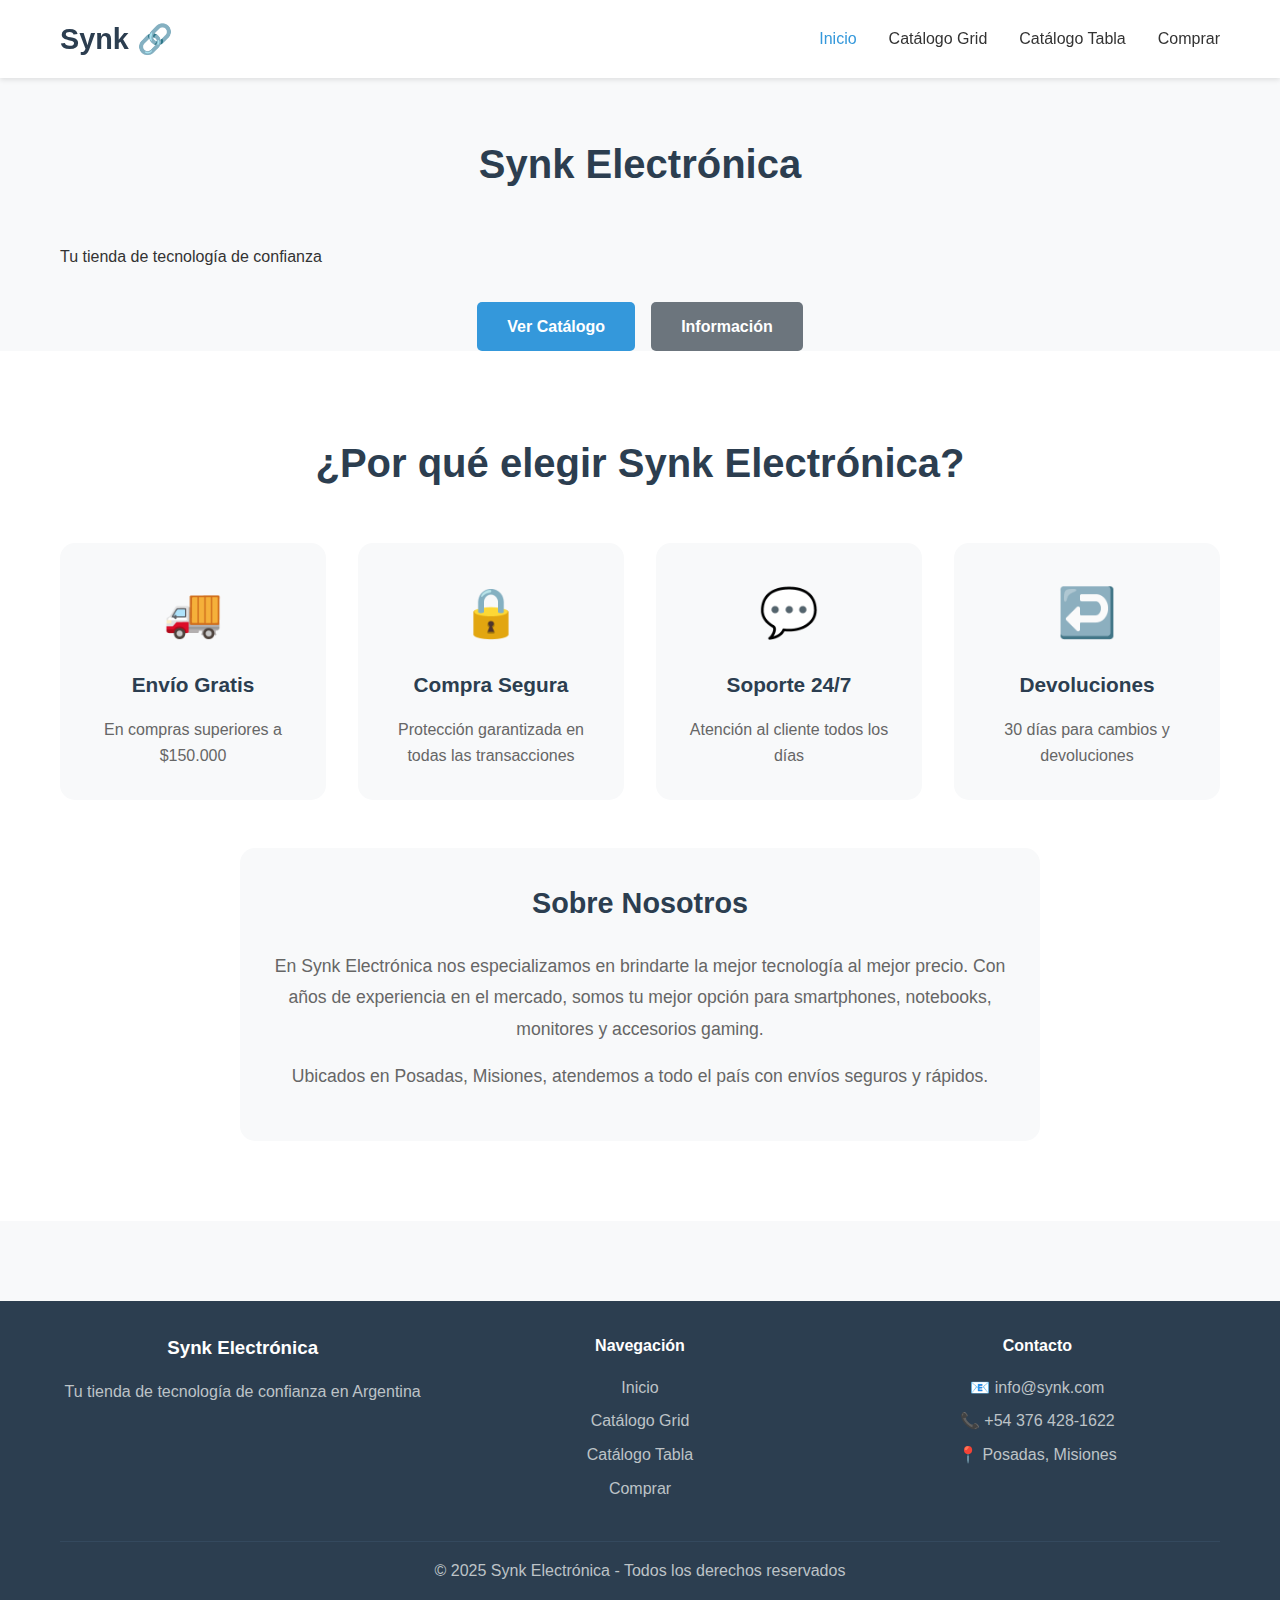
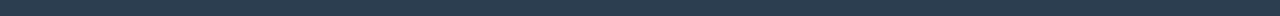
<file: Trabajo Practico 01/synk-tp1/index.html>
<!DOCTYPE html>
<html lang="es">
<head>
    <meta charset="UTF-8">
    <meta name="viewport" content="width=device-width, initial-scale=1.0">
    <title>Synk Electrónica - Inicio</title>
    <link rel="stylesheet" href="style.css">
</head>
<body>
    <!-- Header -->
    <header>
        <div class="container">
            <div class="header-content">
                <a href="index.html" class="logo">Synk 🔗</a>
                <nav>
                    <a href="index.html" class="nav-link active">Inicio</a>
                    <a href="listado_box.html" class="nav-link">Catálogo Grid</a>
                    <a href="listado_tabla.html" class="nav-link">Catálogo Tabla</a>
                    <a href="comprar.html" class="nav-link">Comprar</a>
                </nav>
            </div>
        </div>
    </header>

    <!-- Main Content -->
    <main>
        <!-- Hero Section -->
        <section class="hero">
            <div class="container">
                <div class="hero-content">
                    <h1>Synk Electrónica</h1>
                    <p class="hero-subtitle">Tu tienda de tecnología de confianza</p>
                    <div class="hero-buttons">
                        <a href="listado_box.html" class="btn btn-primary">Ver Catálogo</a>
                        <a href="#informacion" class="btn btn-secondary">Información</a>
                    </div>
                </div>
            </div>
        </section>

        <!-- Información Section -->
        <section id="informacion" class="info">
            <div class="container">
                <h2>¿Por qué elegir Synk Electrónica?</h2>
                
                <div class="info-grid">
                    <div class="info-card">
                        <div class="info-icon">🚚</div>
                        <h3>Envío Gratis</h3>
                        <p>En compras superiores a $150.000</p>
                    </div>
                    <div class="info-card">
                        <div class="info-icon">🔒</div>
                        <h3>Compra Segura</h3>
                        <p>Protección garantizada en todas las transacciones</p>
                    </div>
                    <div class="info-card">
                        <div class="info-icon">💬</div>
                        <h3>Soporte 24/7</h3>
                        <p>Atención al cliente todos los días</p>
                    </div>
                    <div class="info-card">
                        <div class="info-icon">↩️</div>
                        <h3>Devoluciones</h3>
                        <p>30 días para cambios y devoluciones</p>
                    </div>
                </div>

                <div class="info-text">
                    <h3>Sobre Nosotros</h3>
                    <p>En Synk Electrónica nos especializamos en brindarte la mejor tecnología al mejor precio. Con años de experiencia en el mercado, somos tu mejor opción para smartphones, notebooks, monitores y accesorios gaming.</p>
                    <p>Ubicados en Posadas, Misiones, atendemos a todo el país con envíos seguros y rápidos.</p>
                </div>
            </div>
        </section>
    </main>

    <!-- Footer -->
    <footer>
        <div class="container">
            <div class="footer-content">
                <div class="footer-section">
                    <h3>Synk Electrónica</h3>
                    <p>Tu tienda de tecnología de confianza en Argentina</p>
                </div>
                <div class="footer-section">
                    <h4>Navegación</h4>
                    <a href="index.html">Inicio</a>
                    <a href="listado_box.html">Catálogo Grid</a>
                    <a href="listado_tabla.html">Catálogo Tabla</a>
                    <a href="comprar.html">Comprar</a>
                </div>
                <div class="footer-section">
                    <h4>Contacto</h4>
                    <p>📧 info@synk.com</p>
                    <p>📞 +54 376 428-1622</p>
                    <p>📍 Posadas, Misiones</p>
                </div>
            </div>
            <div class="footer-bottom">
                <p>&copy; 2025 Synk Electrónica - Todos los derechos reservados</p>
            </div>
        </div>
    </footer>
</body>
</html>
</file>
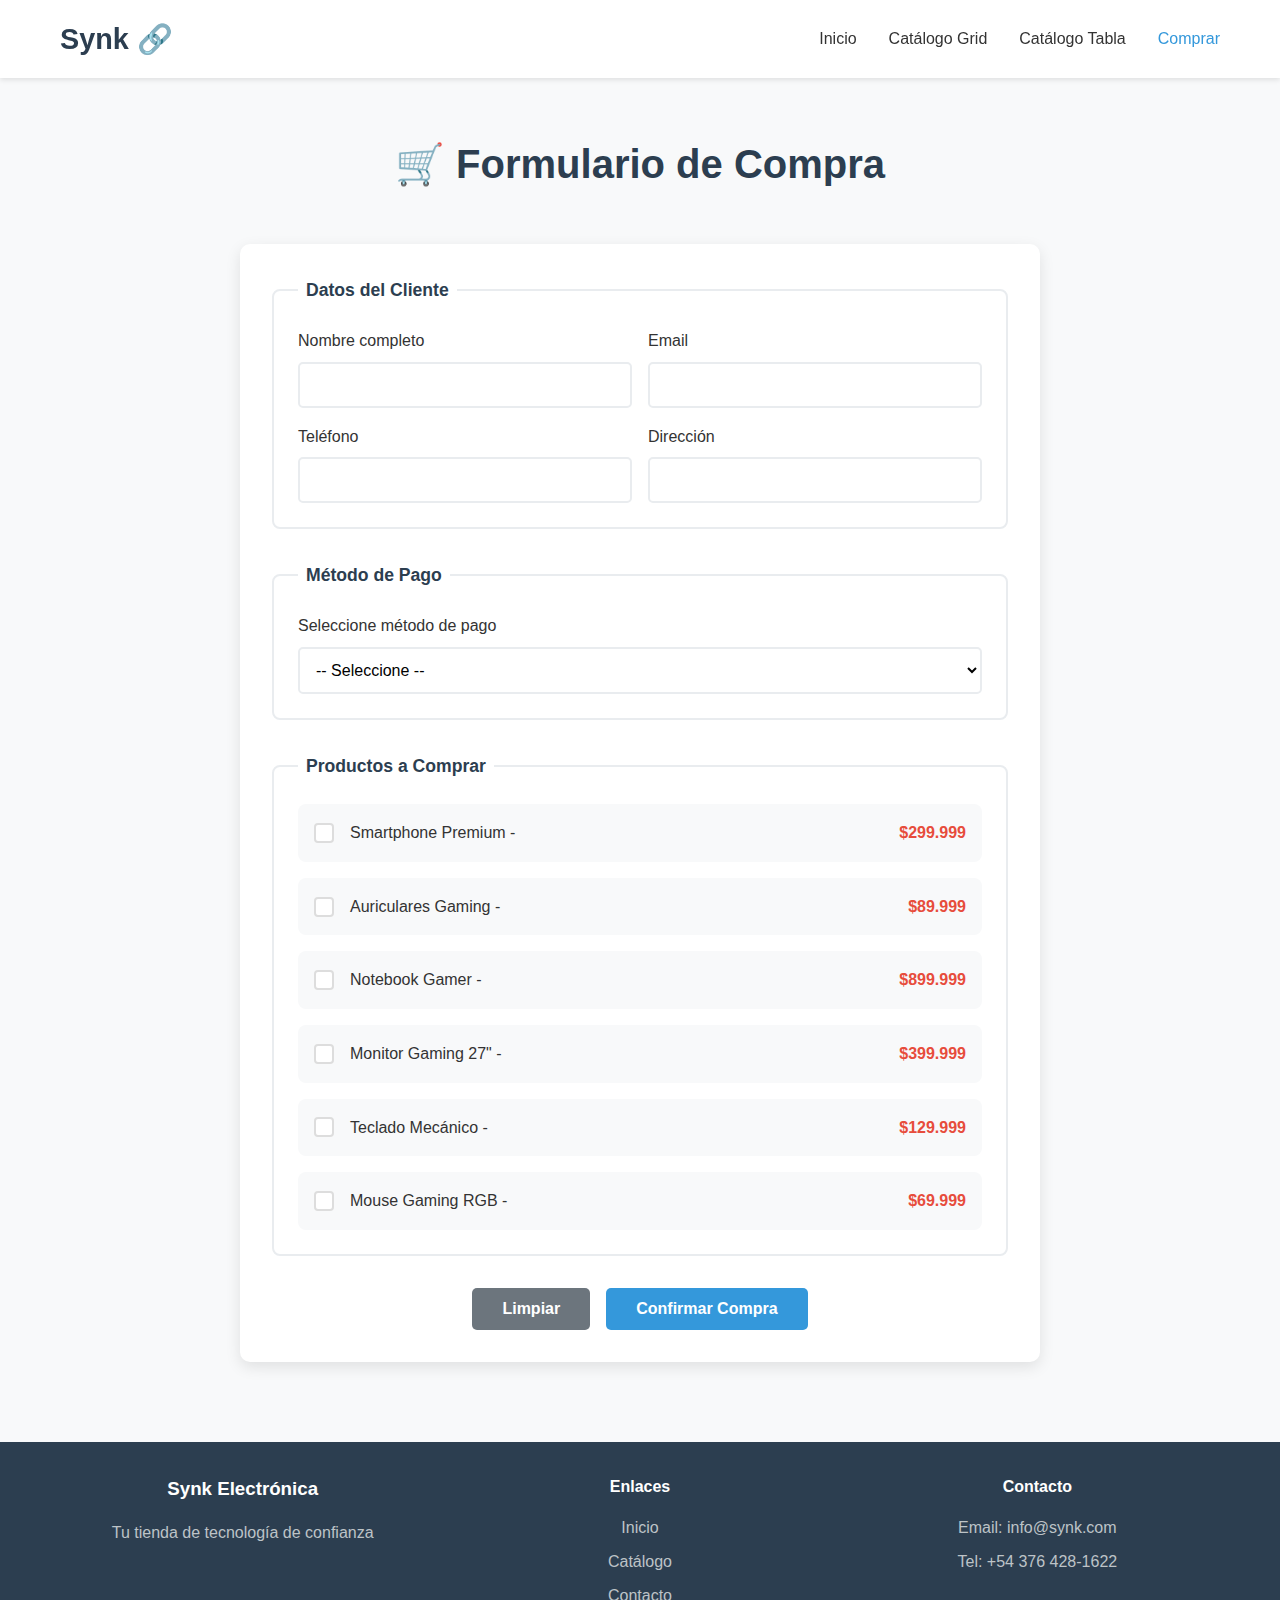
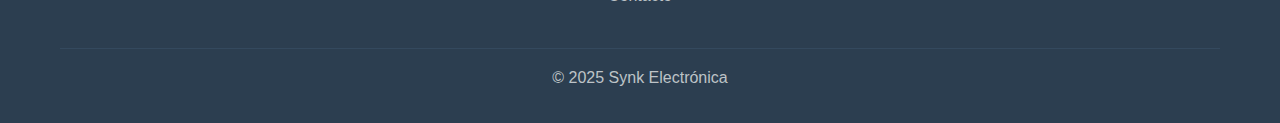
<file: Trabajo Practico 01/synk-tp1/comprar.html>
<!DOCTYPE html>
<html lang="es">
<head>
    <meta charset="UTF-8">
    <meta name="viewport" content="width=device-width, initial-scale=1.0">
    <title>Comprar - Synk Electrónica</title>
    <link rel="stylesheet" href="style.css">
</head>
<body>
    
    <!-- Header -->
    <header>
        <div class="container">
            <div class="header-content">
                <a href="index.html" class="logo">Synk 🔗</a>
                <nav>
                    <a href="index.html" class="nav-link">Inicio</a>
                    <a href="listado_box.html" class="nav-link">Catálogo Grid</a>
                    <a href="listado_tabla.html" class="nav-link">Catálogo Tabla</a>
                    <a href="#" class="nav-link active">Comprar</a>
                </nav>
            </div>
        </div>
    </header>

    <!-- Formulario de compra -->
    <main>
        <div class="container">
            <h1>🛒 Formulario de Compra</h1>
            
            <div class="form-container">
                <form action="#mensaje" method="get" class="compra-form">

                    <!-- Datos del cliente -->
                    <fieldset>
                        <legend>Datos del Cliente</legend>
                        <div class="grid-2">
                            <div class="input-group">
                                <label for="nombre">Nombre completo</label>
                                <input type="text" id="nombre" name="nombre" required>
                            </div>
                            <div class="input-group">
                                <label for="email">Email</label>
                                <input type="email" id="email" name="email" required>
                            </div>
                            <div class="input-group">
                                <label for="telefono">Teléfono</label>
                                <input type="tel" id="telefono" name="telefono" required>
                            </div>
                            <div class="input-group">
                                <label for="direccion">Dirección</label>
                                <input type="text" id="direccion" name="direccion" required>
                            </div>
                        </div>
                    </fieldset>

                    <!-- Método de pago -->
                    <fieldset>
                        <legend>Método de Pago</legend>
                        <div class="input-group">
                            <label for="pago">Seleccione método de pago</label>
                            <select id="pago" name="pago" required>
                                <option value="">-- Seleccione --</option>
                                <option value="tarjeta">Tarjeta de crédito/débito</option>
                                <option value="transferencia">Transferencia bancaria</option>
                                <option value="efectivo">Efectivo en pickup point</option>
                            </select>
                        </div>
                    </fieldset>

                    <!-- Productos -->
                    <fieldset>
                        <legend>Productos a Comprar</legend>
                        <div class="productos-list">
                            <label class="checkbox-label">
                                <input type="checkbox" name="productos[]" value="smartphone">
                                <span class="checkmark"></span>
                                Smartphone Premium - <span class="precio-item">$299.999</span>
                            </label>
                            <label class="checkbox-label">
                                <input type="checkbox" name="productos[]" value="auriculares">
                                <span class="checkmark"></span>
                                Auriculares Gaming - <span class="precio-item">$89.999</span>
                            </label>
                            <label class="checkbox-label">
                                <input type="checkbox" name="productos[]" value="notebook">
                                <span class="checkmark"></span>
                                Notebook Gamer - <span class="precio-item">$899.999</span>
                            </label>
                            <label class="checkbox-label">
                                <input type="checkbox" name="productos[]" value="monitor">
                                <span class="checkmark"></span>
                                Monitor Gaming 27" - <span class="precio-item">$399.999</span>
                            </label>
                            <label class="checkbox-label">
                                <input type="checkbox" name="productos[]" value="teclado">
                                <span class="checkmark"></span>
                                Teclado Mecánico - <span class="precio-item">$129.999</span>
                            </label>
                            <label class="checkbox-label">
                                <input type="checkbox" name="productos[]" value="mouse">
                                <span class="checkmark"></span>
                                Mouse Gaming RGB - <span class="precio-item">$69.999</span>
                            </label>
                        </div>
                    </fieldset>

                    <!-- Botones -->
                    <div class="form-actions">
                        <button type="reset" class="btn btn-secondary">Limpiar</button>
                        <button type="submit" class="btn btn-primary">Confirmar Compra</button>
                    </div>

                </form>
            </div>
        </div>
    </main>

    <!-- Modal de confirmación -->
    <div id="mensaje" class="modal">
        <div class="modal-content">
            <h2>✅ ¡Compra Confirmada!</h2>
            <p>Tu pedido está siendo procesado. Te enviaremos la confirmación por email.</p>
            <a href="#" class="btn btn-primary">Cerrar</a>
        </div>
    </div>

    <!-- Footer -->
    <footer>
        <div class="container">
            <div class="footer-content">
                <div class="footer-section">
                    <h3>Synk Electrónica</h3>
                    <p>Tu tienda de tecnología de confianza</p>
                </div>
                <div class="footer-section">
                    <h4>Enlaces</h4>
                    <a href="index.html">Inicio</a>
                    <a href="listado_box.html">Catálogo</a>
                    <a href="#">Contacto</a>
                </div>
                <div class="footer-section">
                    <h4>Contacto</h4>
                    <p>Email: info@synk.com</p>
                    <p>Tel: +54 376 428-1622</p>
                </div>
            </div>
            <div class="footer-bottom">
                <p>&copy; 2025 Synk Electrónica</p>
            </div>
        </div>
    </footer>

</body>
</html>
</file>
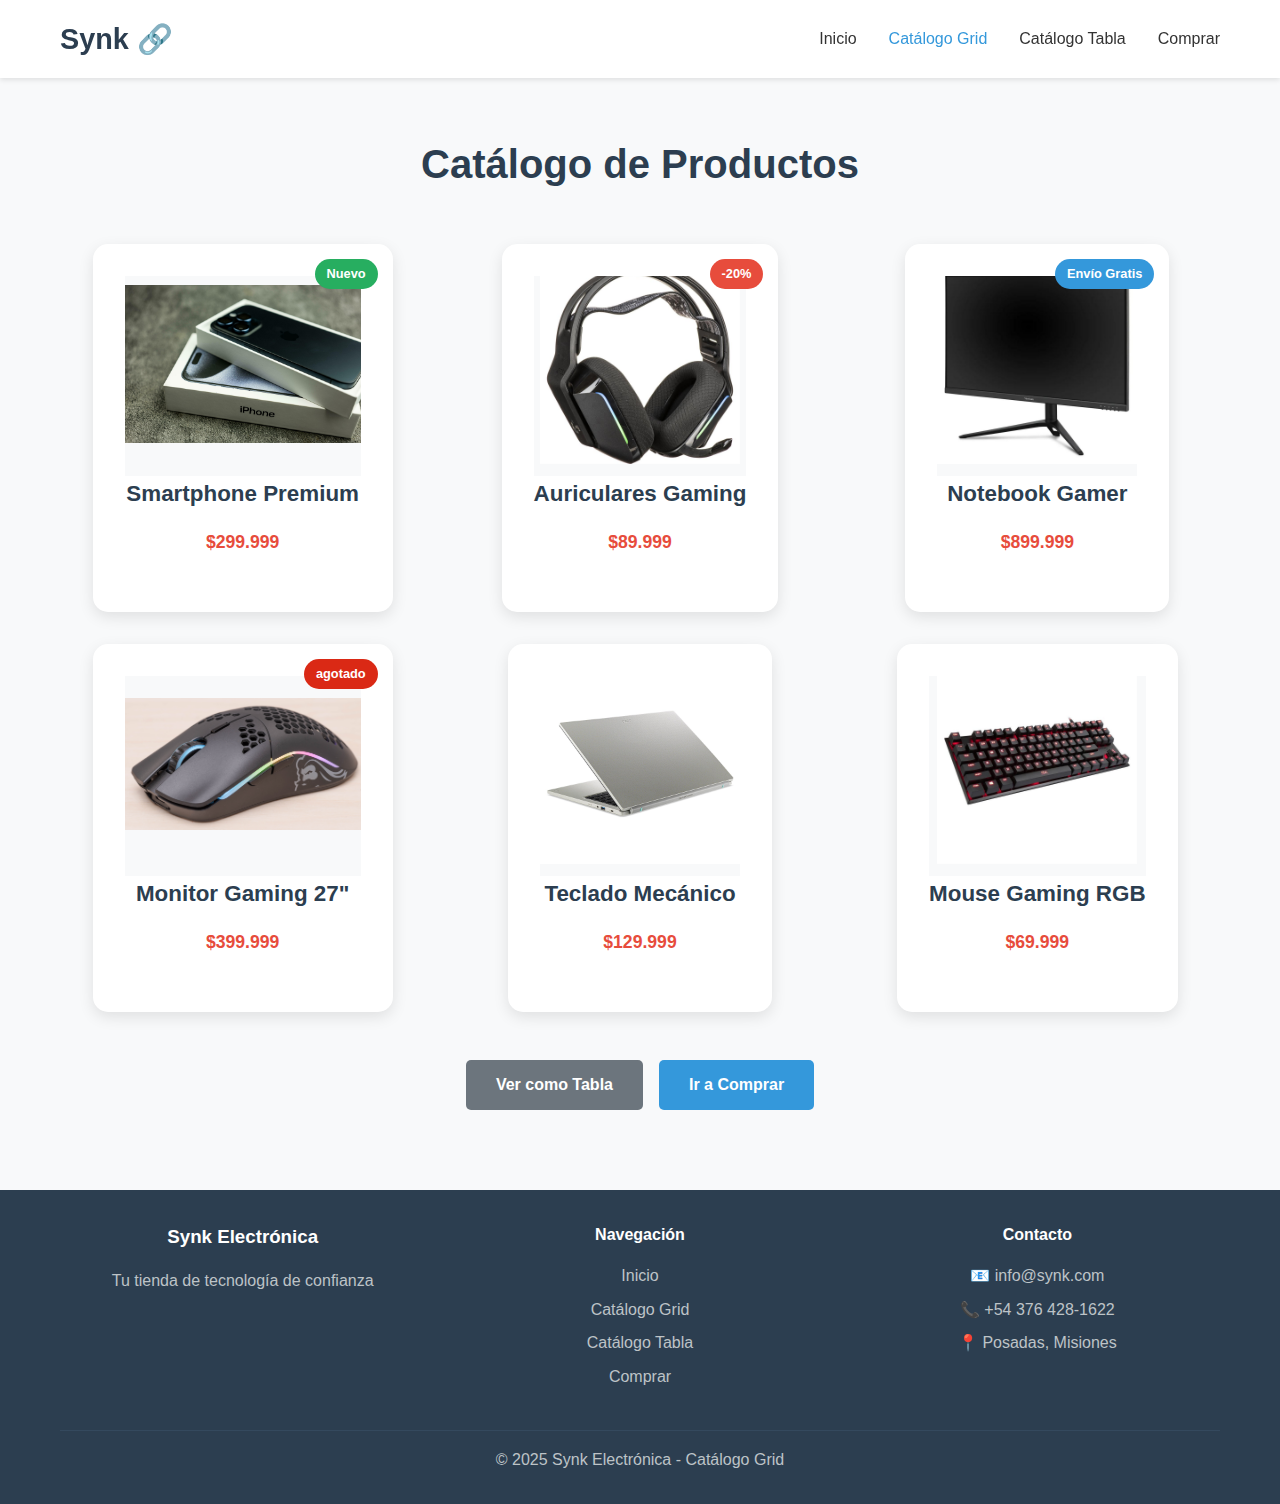
<file: Trabajo Practico 01/synk-tp1/listado_box.html>
<!DOCTYPE html>
<html lang="es">
<head>
    <meta charset="UTF-8">
    <meta name="viewport" content="width=device-width, initial-scale=1.0">
    <title>Catálogo Grid - Synk Electrónica</title>
    <link rel="stylesheet" href="style.css">
    <style>
        .producto-img-container {
            width: 100%;
            height: 200px;
            overflow: hidden;
            display: flex;
            align-items: center;
            justify-content: center;
            background-color: #f8f9fa;
        }
        
        .producto-img {
            width: 100%;
            height: 100%;
            object-fit: contain;
        }
        
        .producto-card {
            max-width: 300px;
            margin: 0 auto;
        }
    </style>
</head>
<body>
    
    <header>
        <div class="container">
            <div class="header-content">
                <a href="index.html" class="logo">Synk 🔗</a>
                <nav>
                    <a href="index.html" class="nav-link">Inicio</a>
                    <a href="listado_box.html" class="nav-link active">Catálogo Grid</a>
                    <a href="listado_tabla.html" class="nav-link">Catálogo Tabla</a>
                    <a href="comprar.html" class="nav-link">Comprar</a>
                </nav>
            </div>
        </div>
    </header>

    <main>
        <div class="container">
            <h1>Catálogo de Productos</h1>

            <div class="productos-grid">
                
                <div class="producto-card">
                    <div class="etiqueta nuevo">Nuevo</div>
                    <div class="producto-img-container">
                        <img src="img/celular_caja.jpg" alt="Smartphone Premium" class="producto-img">
                    </div>
                    <h2>Smartphone Premium</h2>
                    <p class="precio">$299.999</p>
                </div>

                <div class="producto-card">
                    <div class="etiqueta oferta">-20%</div>
                    <div class="producto-img-container">
                        <img src="img/AuricularesL2.jpg" alt="Auriculares Gaming" class="producto-img">
                    </div>
                    <h2>Auriculares Gaming</h2>
                    <p class="precio">$89.999</p> 
                </div>

                <div class="producto-card">
                    <div class="etiqueta envio">Envío Gratis</div>
                    <div class="producto-img-container">
                        <img src="img/MonitorV4.jpeg" alt="Monitor Gaming" class="producto-img">
                    </div>
                    <h2>Notebook Gamer</h2>
                    <p class="precio">$899.999</p>
                </div>

                <div class="producto-card">
                    <div class="etiqueta agotado">agotado</div>
                    <div class="producto-img-container">
                        <img src="img/MouseG3.jpg" alt="Mouse Gaming" class="producto-img">
                    </div>
                    <h2>Monitor Gaming 27"</h2>
                    <p class="precio">$399.999</p>
                </div>

                <div class="producto-card">
                    <div class="producto-img-container">
                        <img src="img/NotebookA2.jpg" alt="Notebook Gamer" class="producto-img">
                    </div>
                    <h2>Teclado Mecánico</h2>
                    <p class="precio">$129.999</p>
                </div>

                <div class="producto-card">
                    <div class="producto-img-container">
                        <img src="img/TecladoH2.jpg" alt="Teclado Mecánico" class="producto-img">
                    </div>
                    <h2>Mouse Gaming RGB</h2>
                    <p class="precio">$69.999</p>
                </div>

            </div>
            
            <div class="catalogo-nav">
                <a href="listado_tabla.html" class="btn btn-secondary">Ver como Tabla</a>
                <a href="comprar.html" class="btn btn-primary">Ir a Comprar</a>
            </div>
        </div>
    </main>

    <footer>
        <div class="container">
            <div class="footer-content">
                <div class="footer-section">
                    <h3>Synk Electrónica</h3>
                    <p>Tu tienda de tecnología de confianza</p>
                </div>
                <div class="footer-section">
                    <h4>Navegación</h4>
                    <a href="index.html">Inicio</a>
                    <a href="listado_box.html">Catálogo Grid</a>
                    <a href="listado_tabla.html">Catálogo Tabla</a>
                    <a href="comprar.html">Comprar</a>
                </div>
                <div class="footer-section">
                    <h4>Contacto</h4>
                    <p>📧 info@synk.com</p>
                    <p>📞 +54 376 428-1622</p>
                    <p>📍 Posadas, Misiones</p>
                </div>
            </div>
            <div class="footer-bottom">
                <p>&copy; 2025 Synk Electrónica - Catálogo Grid</p>
            </div>
        </div>
    </footer>

</body>
</html>
</file>
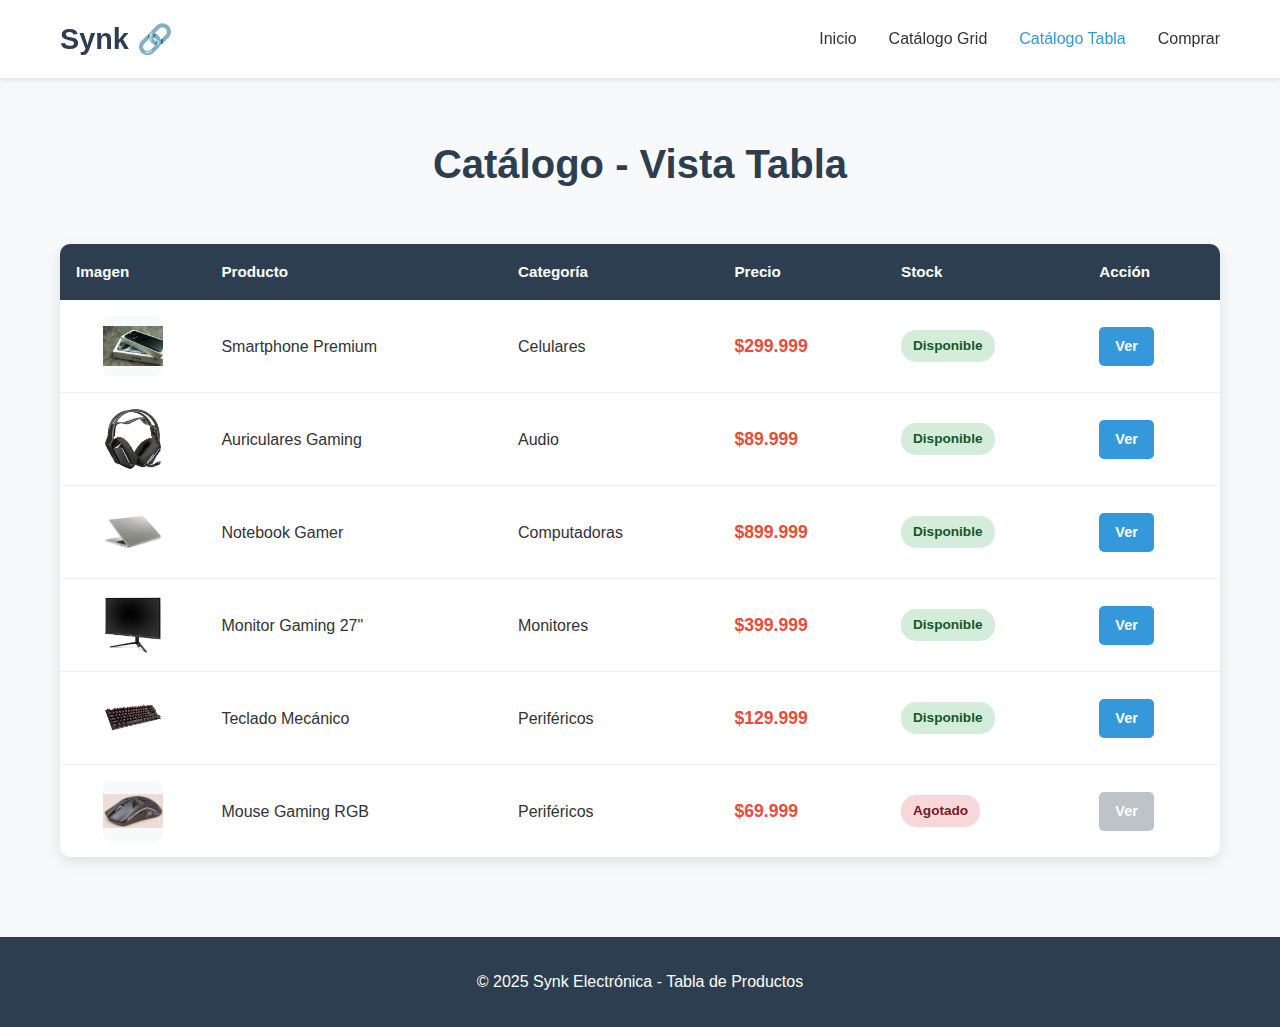
<file: Trabajo Practico 01/synk-tp1/listado_tabla.html>
<!DOCTYPE html>
<html lang="es">
<head>
    <meta charset="UTF-8">
    <meta name="viewport" content="width=device-width, initial-scale=1.0">
    <title>Catálogo Tabla - Synk Electrónica</title>
    <link rel="stylesheet" href="style.css">
    <style>
        .thumb {
            width: 60px;
            height: 60px;
            overflow: hidden;
            display: flex;
            align-items: center;
            justify-content: center;
            background-color: #f8f9fa;
        }
        
        .thumb img {
            width: 100%;
            height: 100%;
            object-fit: contain;
        }
    </style>
</head>
<body>
    
    <!-- Header -->
    <header>
        <div class="container">
            <div class="header-content">
                <a href="index.html" class="logo">Synk 🔗</a>
                <nav>
                    <a href="index.html" class="nav-link">Inicio</a>
                    <a href="listado_box.html" class="nav-link">Catálogo Grid</a>
                    <a href="listado_tabla.html" class="nav-link active">Catálogo Tabla</a>
                    <a href="comprar.html" class="nav-link">Comprar</a>
                </nav>
            </div>
        </div>
    </header>

    <!-- Tabla de productos -->
    <main>
        <div class="container">
            <h1>Catálogo - Vista Tabla</h1>
            
            <div class="table-wrapper">
                <table class="productos-tabla">
                    <thead>
                        <tr>
                            <th>Imagen</th>
                            <th>Producto</th>
                            <th>Categoría</th>
                            <th>Precio</th>
                            <th>Stock</th>
                            <th>Acción</th>
                        </tr>
                    </thead>
                    <tbody>
                        <tr>
                            <td><div class="thumb"><img src="img/celular_caja.jpg" alt="Smartphone Premium"></div></td>
                            <td>Smartphone Premium</td>
                            <td>Celulares</td>
                            <td class="precio">$299.999</td>
                            <td><span class="stock disponible">Disponible</span></td>
                            <td><a href="#" class="btn-simple">Ver</a></td>
                        </tr>
                        <tr>
                            <td><div class="thumb"><img src="img/AuricularesL2.jpg" alt="Auriculares Gaming"></div></td>
                            <td>Auriculares Gaming</td>
                            <td>Audio</td>
                            <td class="precio">$89.999</td>
                            <td><span class="stock disponible">Disponible</span></td>
                            <td><a href="#" class="btn-simple">Ver</a></td>
                        </tr>
                        <tr>
                            <td><div class="thumb"><img src="img/NotebookA2.jpg" alt="Notebook Gamer"></div></td>
                            <td>Notebook Gamer</td>
                            <td>Computadoras</td>
                            <td class="precio">$899.999</td>
                            <td><span class="stock disponible">Disponible</span></td>
                            <td><a href="#" class="btn-simple">Ver</a></td>
                        </tr>
                        <tr>
                            <td><div class="thumb"><img src="img/MonitorV4.jpeg" alt="Monitor Gaming"></div></td>
                            <td>Monitor Gaming 27"</td>
                            <td>Monitores</td>
                            <td class="precio">$399.999</td>
                            <td><span class="stock disponible">Disponible</span></td>
                            <td><a href="#" class="btn-simple">Ver</a></td>
                        </tr>
                        <tr>
                            <td><div class="thumb"><img src="img/TecladoH2.jpg" alt="Teclado Mecánico"></div></td>
                            <td>Teclado Mecánico</td>
                            <td>Periféricos</td>
                            <td class="precio">$129.999</td>
                            <td><span class="stock disponible">Disponible</span></td>
                            <td><a href="#" class="btn-simple">Ver</a></td>
                        </tr>
                        <tr>
                            <td><div class="thumb"><img src="img/MouseG3.jpg" alt="Mouse Gaming RGB"></div></td>
                            <td>Mouse Gaming RGB</td>
                            <td>Periféricos</td>
                            <td class="precio">$69.999</td>
                            <td><span class="stock agotado">Agotado</span></td>
                            <td><a href="#" class="btn-simple disabled">Ver</a></td>
                        </tr>
                    </tbody>
                </table>
            </div>
        </div>
    </main>

    <!-- Footer -->
    <footer>
        <div class="container">
            <p>&copy; 2025 Synk Electrónica - Tabla de Productos</p>
        </div>
    </footer>

</body>
</html>
</file>
<file: Trabajo Practico 01/synk-tp1/style.css>
* {
    margin: 0;
    padding: 0;
    box-sizing: border-box;
}

body {
    font-family: Arial, sans-serif;
    line-height: 1.6;
    color: #333;
    background: #f8f9fa;
}

.container {
    max-width: 1200px;
    margin: 0 auto;
    padding: 0 20px;
}

header {
    background: #fff;
    box-shadow: 0 2px 5px rgba(0,0,0,0.1);
    position: fixed;
    width: 100%;
    top: 0;
    z-index: 100;
}

.header-content {
    display: flex;
    justify-content: space-between;
    align-items: center;
    padding: 1rem 0;
}

.logo {
    font-size: 1.8rem;
    font-weight: bold;
    text-decoration: none;
    color: #2c3e50;
}

nav {
    display: flex;
    gap: 2rem;
}

.nav-link {
    text-decoration: none;
    color: #333;
    font-weight: 500;
    transition: color 0.3s;
}

.nav-link:hover,
.nav-link.active {
    color: #3498db;
}

main {
    margin-top: 100px;
    padding: 2rem 0;
}

main h1 {
    text-align: center;
    font-size: 2.5rem;
    margin-bottom: 3rem;
    color: #2c3e50;
}

.productos-grid {
    display: grid;
    grid-template-columns: repeat(auto-fit, minmax(300px, 1fr));
    gap: 2rem;
}

.producto-card {
    background: white;
    border-radius: 15px;
    padding: 2rem;
    text-align: center;
    box-shadow: 0 5px 15px rgba(0,0,0,0.1);
    transition: transform 0.3s, box-shadow 0.3s;
    position: relative;
    overflow: hidden;
}

.producto-card:hover {
    transform: translateY(-10px);
    box-shadow: 0 10px 25px rgba(0,0,0,0.15);
}

.etiqueta {
    position: absolute;
    top: 15px;
    right: 15px;
    padding: 5px 12px;
    border-radius: 20px;
    font-size: 0.8rem;
    font-weight: bold;
    color: white;
}

.etiqueta.nuevo {
    background: #27ae60;
}

.etiqueta.oferta {
    background: #e74c3c;
}

.etiqueta.envio {
    background: #3498db;
}

.etiqueta.agotado{
    background: #da2915;
}

.producto-img {
    font-size: 4rem;
    margin-bottom: 1.5rem;
    display: block;
}

.producto-card h2 {
    font-size: 1.4rem;
    margin-bottom: 1rem;
    color: #2c3e50;
}

.precio {
    font-size: 1.8rem;
    font-weight: bold;
    color: #e74c3c;
    margin-bottom: 1.5rem;
}

.btn-card {
    display: inline-block;
    padding: 10px 25px;
    background: #3498db;
    color: white;
    text-decoration: none;
    border-radius: 25px;
    font-weight: bold;
    transition: background 0.3s, transform 0.2s;
}

.btn-card:hover {
    background: #2980b9;
    transform: scale(1.05);
}

footer {
    background: #2c3e50;
    color: white;
    text-align: center;
    padding: 2rem 0;
    margin-top: 3rem;
}

@media (max-width: 768px) {
    .header-content {
        flex-direction: column;
        gap: 1rem;
        padding: 0.5rem 0;
    }
    
    nav {
        gap: 1rem;
    }
    
    main {
        margin-top: 120px;
    }
    
    main h1 {
        font-size: 2rem;
    }
    
    .productos-grid {
        grid-template-columns: 1fr;
        gap: 1.5rem;
    }
    
    .producto-card {
        padding: 1.5rem;
    }
    
    .producto-img {
        font-size: 3rem;
    }
}

* {
    margin: 0;
    padding: 0;
    box-sizing: border-box;
}

body {
    font-family: Arial, sans-serif;
    line-height: 1.6;
    color: #333;
    background: #f8f9fa;
}

.container {
    max-width: 1200px;
    margin: 0 auto;
    padding: 0 20px;
}

header {
    background: #fff;
    box-shadow: 0 2px 5px rgba(0,0,0,0.1);
    position: fixed;
    width: 100%;
    top: 0;
    z-index: 100;
}

.header-content {
    display: flex;
    justify-content: space-between;
    align-items: center;
    padding: 1rem 0;
}

.logo {
    font-size: 1.8rem;
    font-weight: bold;
    text-decoration: none;
    color: #2c3e50;
}

nav {
    display: flex;
    gap: 2rem;
}

.nav-link {
    text-decoration: none;
    color: #333;
    font-weight: 500;
    transition: color 0.3s;
}

.nav-link:hover,
.nav-link.active {
    color: #3498db;
}

main {
    margin-top: 100px;
    padding: 2rem 0;
}

main h1 {
    text-align: center;
    font-size: 2.5rem;
    margin-bottom: 3rem;
    color: #2c3e50;
}

.table-wrapper {
    background: white;
    border-radius: 10px;
    overflow: hidden;
    box-shadow: 0 5px 15px rgba(0,0,0,0.1);
    overflow-x: auto;
}

.productos-tabla {
    width: 100%;
    border-collapse: collapse;
    min-width: 700px;
}

.productos-tabla thead {
    background: #2c3e50;
    color: white;
}

.productos-tabla th {
    padding: 1rem;
    text-align: left;
    font-weight: bold;
    font-size: 0.95rem;
}

.productos-tabla tbody tr {
    border-bottom: 1px solid #eee;
    transition: background-color 0.2s;
}

.productos-tabla tbody tr:hover {
    background: #f8f9fa;
}

.productos-tabla tbody tr:last-child {
    border-bottom: none;
}

.productos-tabla td {
    padding: 1rem;
    vertical-align: middle;
}

.thumb {
    font-size: 2rem;
    text-align: center;
    width: 60px;
    height: 60px;
    display: flex;
    align-items: center;
    justify-content: center;
    background: #f1f2f6;
    border-radius: 8px;
    margin: 0 auto;
}

.precio {
    font-weight: bold;
    font-size: 1.1rem;
    color: #e74c3c;
}

.stock {
    padding: 5px 12px;
    border-radius: 15px;
    font-size: 0.85rem;
    font-weight: bold;
    text-align: center;
    display: inline-block;
}

.stock.disponible {
    background: #d4edda;
    color: #155724;
}

.stock.agotado {
    background: #f8d7da;
    color: #721c24;
}

.btn-simple {
    display: inline-block;
    padding: 8px 16px;
    background: #3498db;
    color: white;
    text-decoration: none;
    border-radius: 5px;
    font-size: 0.9rem;
    font-weight: bold;
    transition: background 0.3s;
}

.btn-simple:hover {
    background: #2980b9;
}

.btn-simple.disabled {
    background: #bdc3c7;
    cursor: not-allowed;
}

.btn-simple.disabled:hover {
    background: #bdc3c7;
}

footer {
    background: #2c3e50;
    color: white;
    text-align: center;
    padding: 2rem 0;
    margin-top: 3rem;
}

@media (max-width: 768px) {
    .header-content {
        flex-direction: column;
        gap: 1rem;
        padding: 0.5rem 0;
    }
    
    nav {
        gap: 1rem;
        flex-wrap: wrap;
    }
    
    main {
        margin-top: 120px;
    }
    
    main h1 {
        font-size: 2rem;
        margin-bottom: 2rem;
    }
    
    .container {
        padding: 0 10px;
    }
    
    .productos-tabla th,
    .productos-tabla td {
        padding: 0.5rem;
        font-size: 0.9rem;
    }
    
    .thumb {
        width: 40px;
        height: 40px;
        font-size: 1.5rem;
    }
}

.form-container {
    max-width: 800px;
    margin: 0 auto;
    background: white;
    border-radius: 10px;
    padding: 2rem;
    box-shadow: 0 5px 15px rgba(0,0,0,0.1);
}

.compra-form {
    display: flex;
    flex-direction: column;
    gap: 2rem;
}

fieldset {
    border: 2px solid #e9ecef;
    border-radius: 8px;
    padding: 1.5rem;
    margin: 0;
}

legend {
    font-weight: bold;
    font-size: 1.1rem;
    color: #2c3e50;
    padding: 0 0.5rem;
}

.grid-2 {
    display: grid;
    grid-template-columns: repeat(auto-fit, minmax(300px, 1fr));
    gap: 1rem;
}

.input-group {
    display: flex;
    flex-direction: column;
    gap: 0.5rem;
}

.input-group label {
    font-weight: 500;
    color: #333;
}

input[type="text"],
input[type="email"],
input[type="tel"],
select {
    padding: 12px;
    border: 2px solid #e9ecef;
    border-radius: 5px;
    font-size: 1rem;
    transition: border-color 0.3s, box-shadow 0.3s;
}

input[type="text"]:focus,
input[type="email"]:focus,
input[type="tel"]:focus,
select:focus {
    outline: none;
    border-color: #3498db;
    box-shadow: 0 0 0 3px rgba(52, 152, 219, 0.1);
}

select {
    cursor: pointer;
    background: white;
}

.productos-list {
    display: flex;
    flex-direction: column;
    gap: 1rem;
}

.checkbox-label {
    display: flex;
    align-items: center;
    gap: 1rem;
    padding: 1rem;
    background: #f8f9fa;
    border-radius: 8px;
    cursor: pointer;
    transition: background 0.3s;
    position: relative;
}

.checkbox-label:hover {
    background: #e9ecef;
}

.checkbox-label input[type="checkbox"] {
    position: absolute;
    opacity: 0;
    cursor: pointer;
}

.checkmark {
    width: 20px;
    height: 20px;
    background: white;
    border: 2px solid #ddd;
    border-radius: 4px;
    position: relative;
    flex-shrink: 0;
}

.checkbox-label input[type="checkbox"]:checked + .checkmark {
    background: #3498db;
    border-color: #3498db;
}

.checkbox-label input[type="checkbox"]:checked + .checkmark:after {
    content: '';
    position: absolute;
    left: 6px;
    top: 2px;
    width: 5px;
    height: 10px;
    border: solid white;
    border-width: 0 2px 2px 0;
    transform: rotate(45deg);
}

.precio-item {
    color: #e74c3c;
    font-weight: bold;
    margin-left: auto;
}

.form-actions {
    display: flex;
    gap: 1rem;
    justify-content: center;
    flex-wrap: wrap;
}

.btn {
    padding: 12px 30px;
    border: none;
    border-radius: 5px;
    font-size: 1rem;
    font-weight: bold;
    cursor: pointer;
    transition: all 0.3s;
    text-decoration: none;
    display: inline-block;
    text-align: center;
}

.btn-primary {
    background: #3498db;
    color: white;
}

.btn-primary:hover {
    background: #2980b9;
    transform: translateY(-2px);
}

.btn-secondary {
    background: #6c757d;
    color: white;
}

.btn-secondary:hover {
    background: #545b62;
}

.modal {
    display: none;
    position: fixed;
    top: 0;
    left: 0;
    width: 100%;
    height: 100%;
    background: rgba(0,0,0,0.5);
    z-index: 1000;
}

.modal:target {
    display: flex;
    align-items: center;
    justify-content: center;
}

.modal-content {
    background: white;
    padding: 2rem;
    border-radius: 10px;
    text-align: center;
    max-width: 400px;
    margin: 2rem;
    box-shadow: 0 10px 25px rgba(0,0,0,0.2);
}

.modal-content h2 {
    color: #27ae60;
    margin-bottom: 1rem;
}

.modal-content p {
    margin-bottom: 1.5rem;
    color: #666;
}


.footer-content {
    display: grid;
    grid-template-columns: repeat(auto-fit, minmax(250px, 1fr));
    gap: 2rem;
    margin-bottom: 2rem;
}

.footer-section h3,
.footer-section h4 {
    color: white;
    margin-bottom: 1rem;
}

.footer-section a {
    color: #bdc3c7;
    text-decoration: none;
    display: block;
    margin-bottom: 0.5rem;
    transition: color 0.3s;
}

.footer-section a:hover {
    color: white;
}

.footer-bottom {
    border-top: 1px solid #34495e;
    padding-top: 1rem;
    text-align: center;
}


@media (max-width: 768px) {
    .form-container {
        margin: 1rem;
        padding: 1rem;
    }
    
    .grid-2 {
        grid-template-columns: 1fr;
    }
    
    .form-actions {
        flex-direction: column;
    }
    
    .checkbox-label {
        flex-direction: column;
        align-items: flex-start;
        gap: 0.5rem;
    }
    
    .precio-item {
        margin-left: 0;
    }
}

.info {
    padding: 80px 0;
    background: white;
}

.info h2 {
    text-align: center;
    font-size: 2.5rem;
    margin-bottom: 3rem;
    color: #2c3e50;
}

.info-grid {
    display: grid;
    grid-template-columns: repeat(auto-fit, minmax(250px, 1fr));
    gap: 2rem;
    margin-bottom: 3rem;
}

.info-card {
    text-align: center;
    padding: 2rem;
    background: #f8f9fa;
    border-radius: 15px;
    transition: transform 0.3s, box-shadow 0.3s;
}

.info-card:hover {
    transform: translateY(-5px);
    box-shadow: 0 10px 25px rgba(0,0,0,0.1);
}

.info-icon {
    font-size: 3rem;
    margin-bottom: 1rem;
}

.info-card h3 {
    color: #2c3e50;
    margin-bottom: 1rem;
    font-size: 1.3rem;
}

.info-card p {
    color: #666;
    line-height: 1.6;
}

.info-text {
    max-width: 800px;
    margin: 0 auto;
    text-align: center;
    padding: 2rem;
    background: #f8f9fa;
    border-radius: 15px;
}

.info-text h3 {
    color: #2c3e50;
    font-size: 1.8rem;
    margin-bottom: 1.5rem;
}

.info-text p {
    color: #666;
    font-size: 1.1rem;
    line-height: 1.8;
    margin-bottom: 1rem;
}

.footer-content {
    display: grid;
    grid-template-columns: repeat(auto-fit, minmax(250px, 1fr));
    gap: 2rem;
    margin-bottom: 2rem;
}

.footer-section h3,
.footer-section h4 {
    color: white;
    margin-bottom: 1rem;
}

.footer-section a {
    color: #bdc3c7;
    text-decoration: none;
    display: block;
    margin-bottom: 0.5rem;
    transition: color 0.3s;
}

.footer-section a:hover {
    color: white;
}

.footer-section p {
    color: #bdc3c7;
    margin-bottom: 0.5rem;
}

.footer-bottom {
    border-top: 1px solid #34495e;
    padding-top: 1rem;
    text-align: center;
    color: #bdc3c7;
}

@media (max-width: 768px) {
    .info h2 {
        font-size: 2rem;
    }
    
    .info-grid {
        grid-template-columns: 1fr;
        gap: 1.5rem;
    }
    
    .info-card {
        padding: 1.5rem;
    }
    
    .info-text {
        padding: 1.5rem;
        margin: 1rem;
    }
    
    .info-text h3 {
        font-size: 1.5rem;
    }
    
    .footer-content {
        grid-template-columns: 1fr;
        text-align: center;
    }
}

.catalogo-nav {
    display: flex;
    justify-content: center;
    gap: 1rem;
    margin-top: 3rem;
    flex-wrap: wrap;
}

.btn {
    display: inline-block;
    padding: 12px 30px;
    text-decoration: none;
    border-radius: 5px;
    font-weight: bold;
    transition: all 0.3s;
    text-align: center;
}

.btn-primary {
    background: #3498db;
    color: white;
}

.btn-primary:hover {
    background: #2980b9;
    transform: translateY(-2px);
}

.btn-secondary {
    background: #6c757d;
    color: white;
}

.btn-secondary:hover {
    background: #545b62;
    transform: translateY(-2px);
}

.btn-card {
    display: inline-block;
    padding: 10px 25px;
    background: #3498db;
    color: white;
    text-decoration: none;
    border-radius: 25px;
    font-weight: bold;
    transition: background 0.3s, transform 0.2s;
}

.btn-card:hover {
    background: #2980b9;
    transform: scale(1.05);
}

@media (max-width: 768px) {
    .catalogo-nav {
        flex-direction: column;
        align-items: center;
        margin-top: 2rem;
    }
    
    .btn {
        width: 200px;
    }
}


.hero-buttons {
    display: flex;
    gap: 1rem;
    justify-content: center;
    margin-top: 2rem;
}

.info-icon {
    color: #007bff; 
    margin-bottom: 1rem;
}

.info-icon svg {
    display: block;
    margin: 0 auto;
}
</file>
